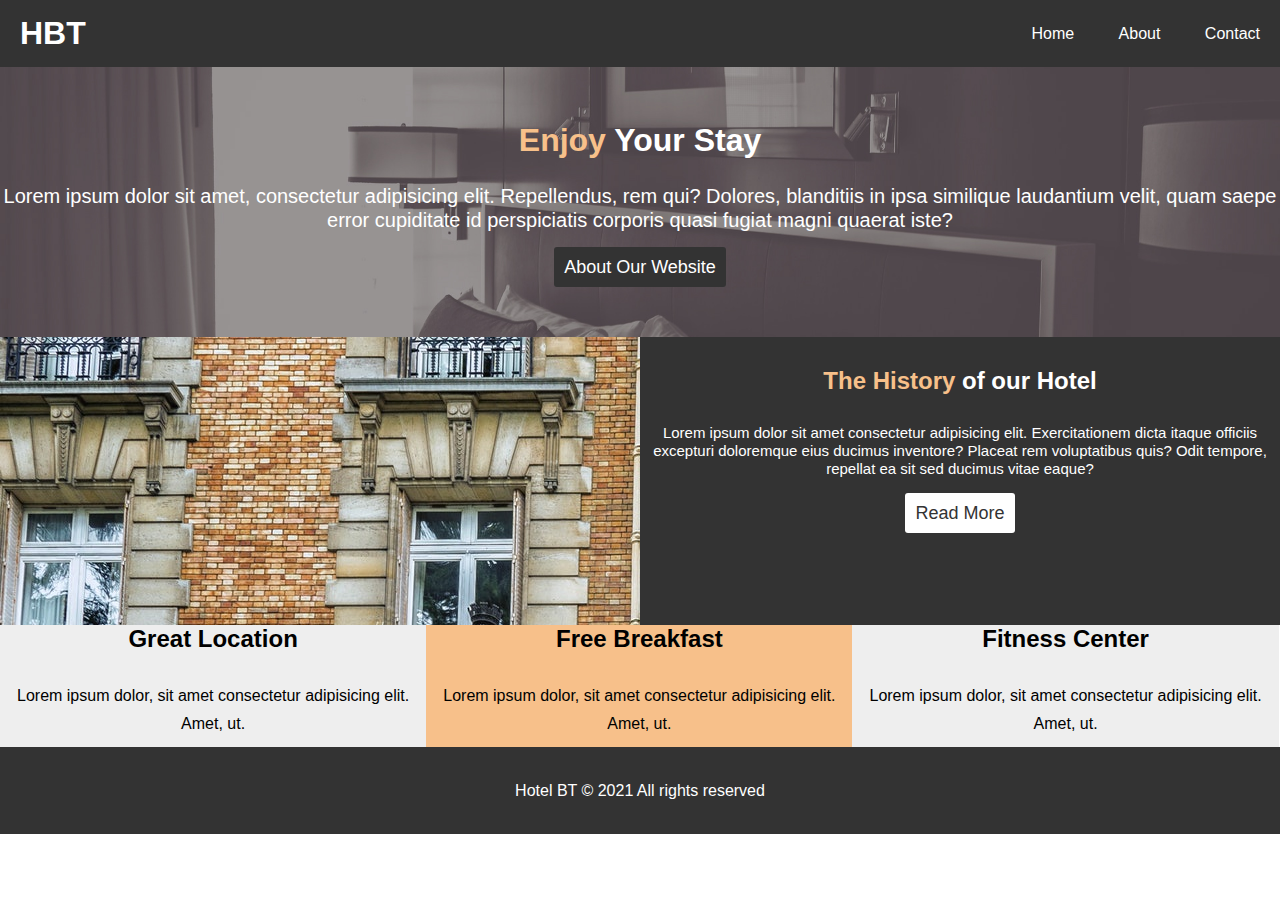
<file: hotel_website/index.html>
<!DOCTYPE html>
<html lang="en">
<head>
    <meta charset="UTF-8">
    <meta http-equiv="X-UA-Compatible" content="IE=edge">
    <meta name="viewport" content="width=device-width, initial-scale=1.0">
    <meta name="keywords" content="hotel,best hotel">
    <meta name="description" content="best hotels in varanasi">
    <link rel="stylesheet" href="https://use.fontawesome.com/releases/v5.6.1/css/all.css" integrity="sha384-gfdkjb5BdAXd+lj+gudLWI+BXq4IuLW5IT+brZEZsLFm++aCMlF1V92rMkPaX4PP" crossorigin="anonymous">
    <link rel="stylesheet" href="css/style.css">
    <title>Hotel HBT | Welcome</title>
</head>
<body>
    <header>
        <nav id = "navbar">
            <h1 class = "logo"><a href="./index.html">HBT</a></h1>
            <ul>
                <li><a href="./index.html">Home</a></li>
                <li><a href="./about.html">About</a></li>
                <li><a href="./contact.html">Contact</a></li>
            </ul>
        </nav>
        <div id="showcase">
            <div id = "showcase-content">
                <h1><span class="lead">Enjoy</span> Your Stay</h1>
                <p class ="my-para">Lorem ipsum dolor sit amet, consectetur adipisicing elit. Repellendus, rem qui? Dolores, blanditiis in ipsa similique laudantium velit, quam saepe error cupiditate id perspiciatis corporis quasi fugiat magni quaerat iste?</p>
                <a href="./about.html" class = "btn">About Our Website</a>
            </div>
        </div>
    </header>
    
    <section class = "my-details">
        <div class = "home-img"></div>
        <div class = "home-info">
            <h2><span class="lead">The History</span> of our Hotel</h2>
            <p class="my-para my-para-light">Lorem ipsum dolor sit amet consectetur adipisicing elit. Exercitationem dicta itaque officiis excepturi doloremque eius ducimus inventore? Placeat rem voluptatibus quis? Odit tempore, repellat ea sit sed ducimus vitae eaque?</p>
            <a href="./about.html" class = "btn btn-light">Read More</a>
        </div>
    </section>

    <section id ="features">
        <div class="box bg-light">
            <i class="fas fa-hotel fa-3x"></i>
            <h2>Great Location</h2>
            <p>Lorem ipsum dolor, sit amet consectetur adipisicing elit. Amet, ut.</p>
        </div>
        <div class="box bg-dark">
            <i class="fas fa-utensils fa-3x"></i>
            <h2>Free Breakfast</h2>
            <p>Lorem ipsum dolor, sit amet consectetur adipisicing elit. Amet, ut.</p>
        </div>
        <div class="box bg-light">
            <i class="fas fa-dumbbell fa-3x"></i>
            <h2>Fitness Center</h2>
            <p>Lorem ipsum dolor, sit amet consectetur adipisicing elit. Amet, ut.</p>
        </div>
    </section>
    <div class="clr"></div>
    <footer>
        <div class ="footer-main">
            <p>Hotel BT &copy; 2021 All rights reserved</p>
        </div>
    </footer>
</body>
</html>
</file>
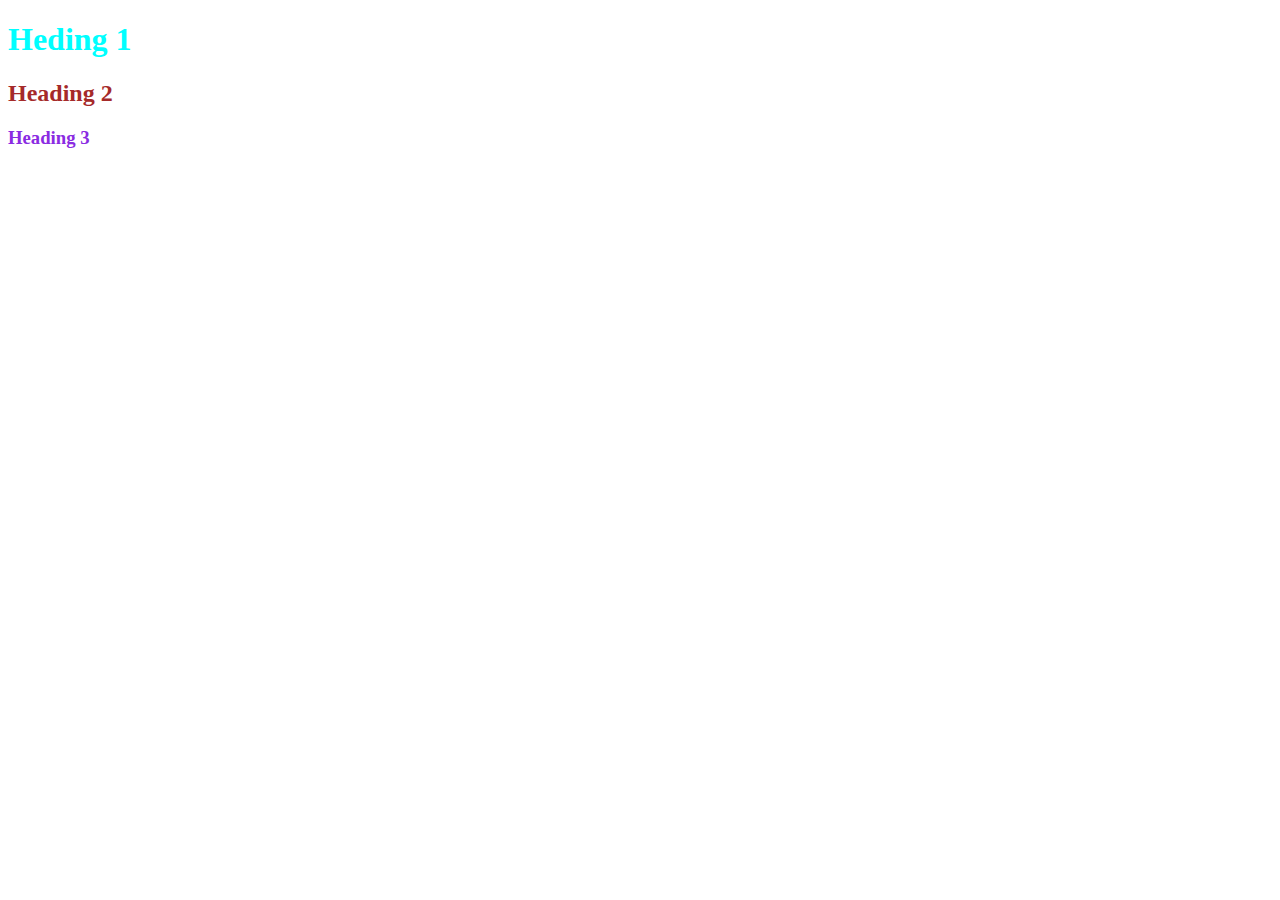
<file: 01_lear_css.html>
<!DOCTYPE html>
<html lang="en">
<head>
    <meta charset="UTF-8">
    <meta http-equiv="X-UA-Compatible" content="IE=edge">
    <meta name="viewport" content="width=device-width, initial-scale=1.0">
    <title>Learn css</title>
    <link rel="stylesheet" href="/stylesheet/style.css">
    <style>
        h1{
            color: aqua;
        }
    </style>
</head>
<body>
    <h1>Heding 1</h1>
    <h2 style = "color: brown;">Heading 2</h2>
    <h3>Heading 3</h3>
</body>
</html>
</file>
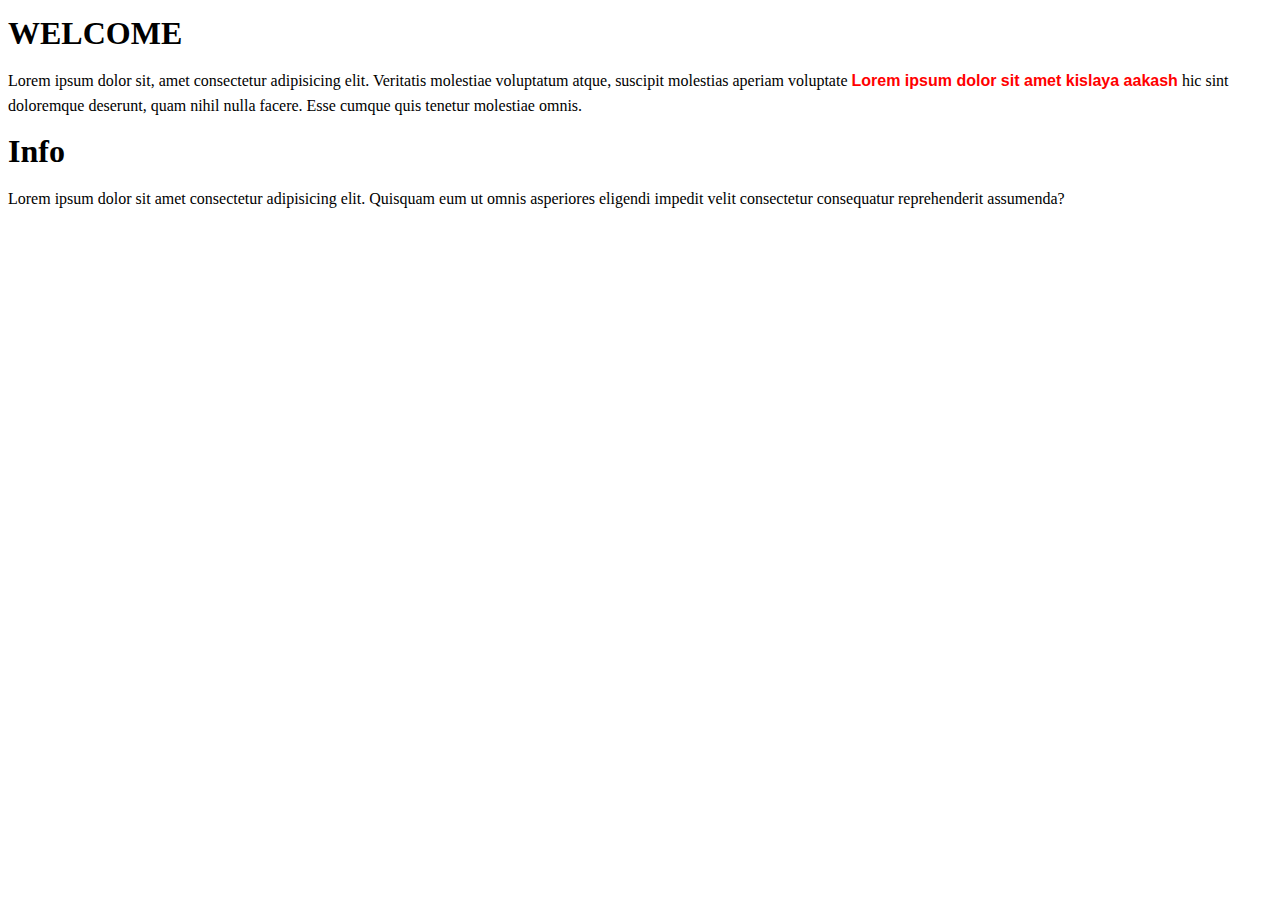
<file: 02_learn_css_fonts.html>
<!DOCTYPE html>
<html lang="en">
<head>
    <meta charset="UTF-8">
    <meta http-equiv="X-UA-Compatible" content="IE=edge">
    <meta name="viewport" content="width=device-width, initial-scale=1.0">
    <title>Learn fonts</title>
    <style>
        body{
            line-height: 25px;
        }
        #welcome p span{
            color: rgb(255,0,0);
            font-family: Verdana, Geneva, Tahoma, sans-serif;
            font-weight: bold;
        }
    </style>
</head>
<body>
    <div id = "welcome">
        <h1>WELCOME</h1>
        <p>
            Lorem ipsum dolor sit, amet consectetur adipisicing elit. Veritatis molestiae voluptatum atque, 
            suscipit molestias aperiam voluptate <span>Lorem ipsum dolor sit amet kislaya aakash</span> hic sint doloremque deserunt, quam nihil nulla facere. 
            Esse cumque quis tenetur molestiae omnis.
        </p>
    </div>
    <div>
        <h1>Info</h1>
        Lorem ipsum dolor sit amet consectetur adipisicing elit. Quisquam eum ut omnis asperiores eligendi impedit velit consectetur 
        consequatur reprehenderit assumenda?
    </div>
</body>
</html>
</file>
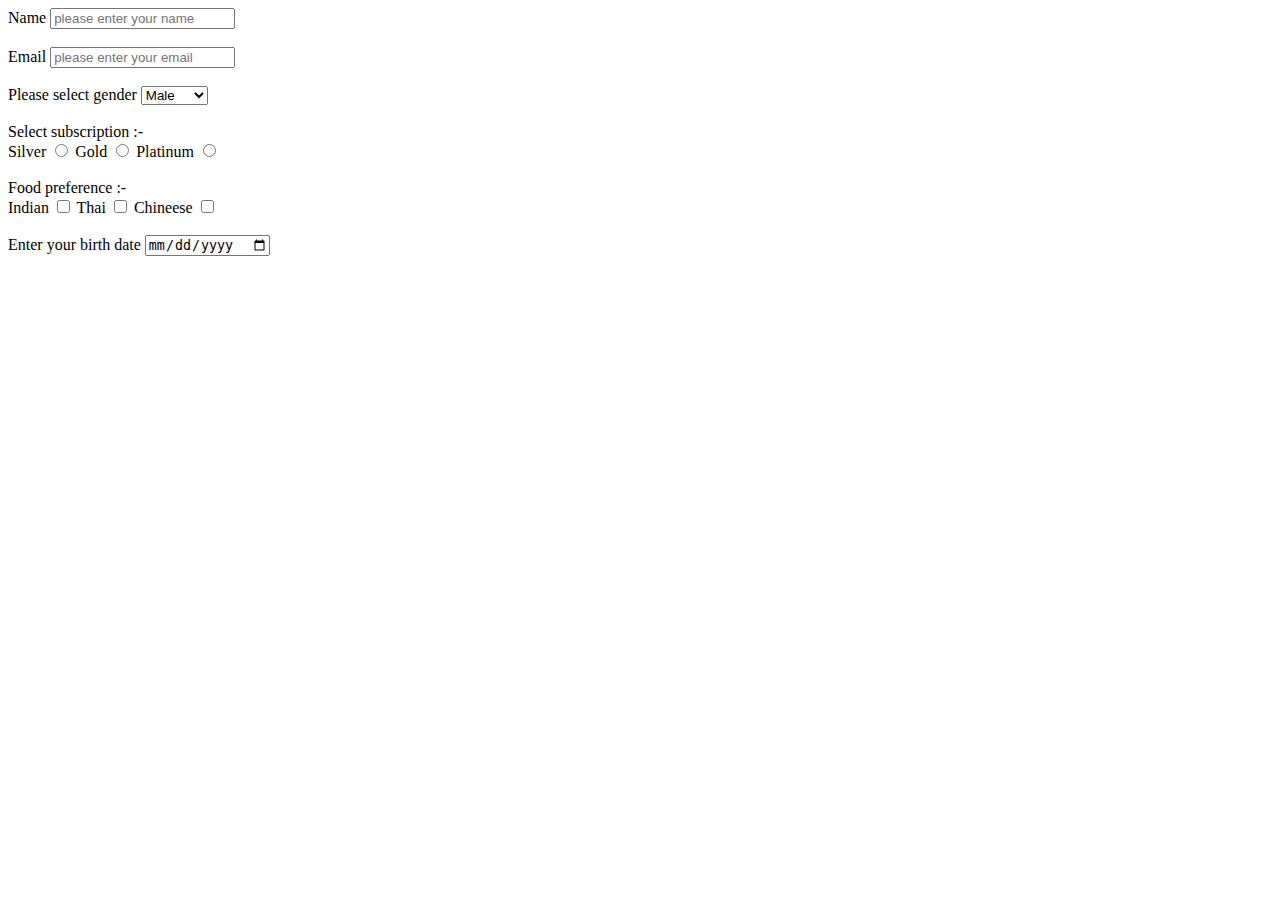
<file: 05_registration_form.html>
<!DOCTYPE html>
<html lang="en">
<head>
    <meta charset="UTF-8">
    <meta http-equiv="X-UA-Compatible" content="IE=edge">
    <meta name="viewport" content="width=device-width, initial-scale=1.0">
    <title>Registration form</title>
</head>
<body>
    <!-- Registration form begins -->
    <!-- The for attribute of <label> must be equal to the id attribute of the related element to bind them together.
     A label can also be bound to an element by placing the element inside the <label> element.  -->
    <!-- Name field -->
    <label for="name">Name</label>
    <input type="text" name="name" id="name" placeholder="please enter your name">
    <br>
    <br>
    <!-- email field -->
    <label for="email">Email</label>
    <input type="email" name="email" id="email" placeholder="please enter your email">
    <br>
    <br>
    <!-- gender field -->
    <label for="gender " name = "sex" id = "sex">Please select gender</label>
    <select name="sex" id="sex">
        <!-- use selected attribute  -->
        <option value="Male" selected> Male</option> 
        <option value="Female"> Female</option>
        <option value="Other">Other</option>
    </select>
    <br>
    <br>
    <!-- Select subscription Type -->
    Select subscription :-
    <br>
    <label for="silver"> Silver</label>
    <input type="radio" name="subscription" id="silver" value = "silver">
    <label for="gold"> Gold</label>
    <input type="radio" name="subscription" id="gold" value = "gold">
    <label for="platinum"> Platinum</label>
    <input type="radio" name="subscription" id="platinum" value = "platinum">
    <br>
    <br>
    <!-- Select food preference -->   
    Food preference :-
    <br>
    <label for="indian">Indian</label>
    <input type="checkbox" name="food" id="indian" value = "indian">
    <label for="thai">Thai</label>
    <input type="checkbox" name="food" id="thai" value = "thai">
    <label for="chineese">Chineese</label>
    <input type="checkbox" name="food" id="chineese" value = "chineese"> 
    <br>
    <br>
    <!-- birth date -->
    <label for="birthdate">Enter your birth date</label>
    <input type="date" name="birthdate" id="birthdate">
    
</body>
</html>
<!-- Important observation -->

    <!-- The for attribute of <label> must be equal to the id attribute of the related element to bind them together.
     A label can also be bound to an element by placing the element inside the <label> element.  -->

    <!-- for <input> tag as radio the name of all the input radio should be same for proper functionality -->
    <!-- same is true for checkboxes also -->
</file>
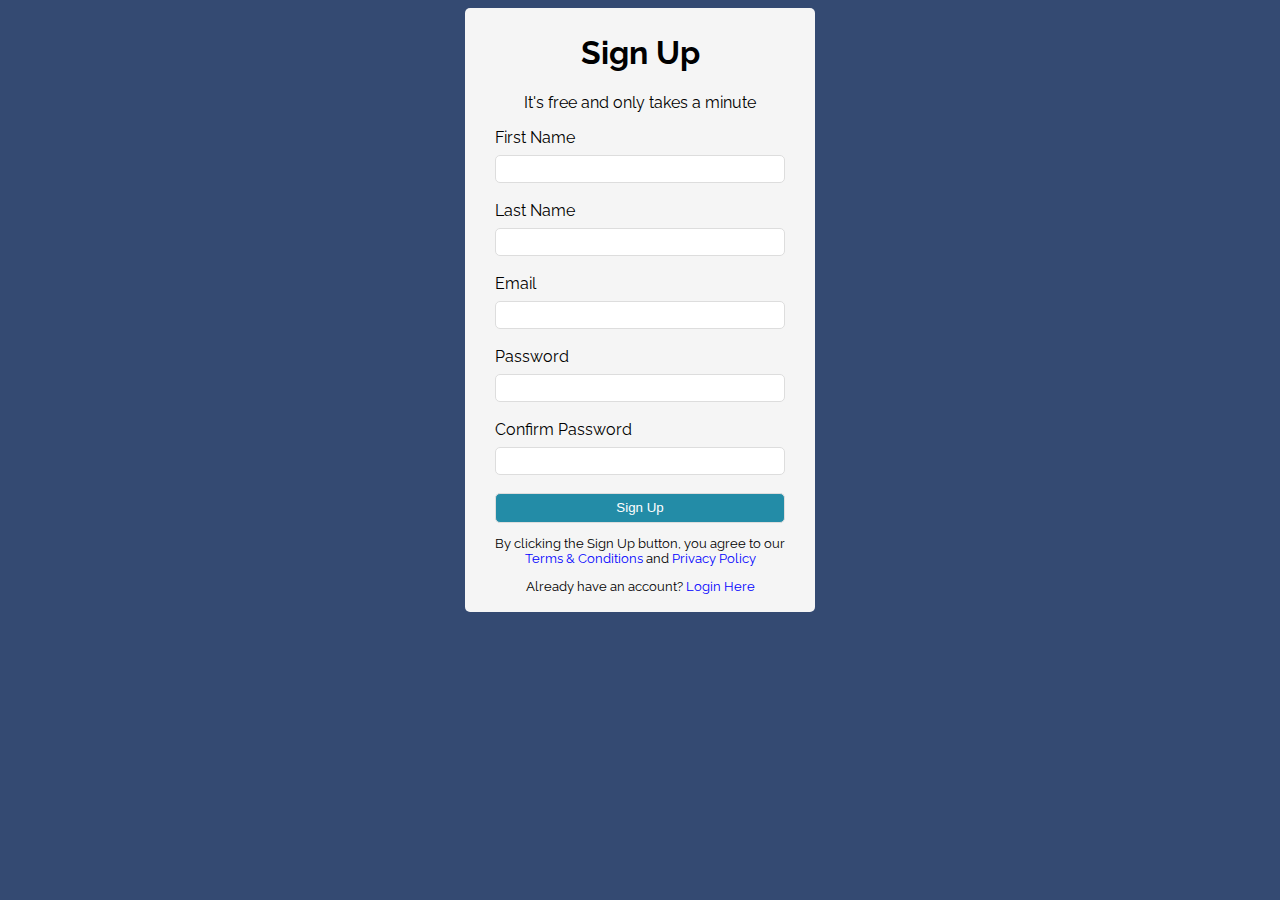
<file: registration_form_model.html>
<!DOCTYPE html>
<html lang="en">
  <head>
    <meta charset="UTF-8" />
    <meta name="viewport" content="width=device-width, initial-scale=1.0" />
    <meta http-equiv="X-UA-Compatible" content="ie=edge" />
    <title>Form Styling</title>
    <link
      href="https://fonts.googleapis.com/css?family=Raleway"
      rel="stylesheet"
    />
    <style>
      * {
        box-sizing: border-box;
      }

      body {
        background-color: #344a72;
        font-family: Raleway;
      }

      a {
          /* to remove underline from links*/
        text-decoration: none;
      }

      #container {
        background-color: whitesmoke;
        max-width: 350px;
        margin: auto;
        padding: 5px 30px ;
        border-radius: 5px;
        z-index: 1;
      }

      .form-wrap {
        /* 
          This is the white area around the form and heading, etc
        */
      }

      .form-wrap h1,
      .form-wrap p {
        text-align: center;
      }

      .form-wrap .form-group {
        display : block;
        padding-bottom: 18px;
      }

      .form-wrap .form-group label {
        display : block ;
        padding-bottom : 8px;
        }

      .form-wrap .form-group input {
        display : block;
        height: 28px;
        width :100%;
        border : #ddd 1px solid;
        border-radius :5px;
        
    }

      .form-wrap button {
        /* 
          Button should wrap accross 100% and display as block
          Background color for button is #49c1a2
        */
        display : block;
        width: 100%;
        background-color: rgb(35, 140, 167);
        border-radius: 5px;
        height: 30px;
        color : white; 
        border : #ddd 1px solid;
      }

      .form-wrap button:hover {
        cursor: pointer;
        background-color : rgb(35, 100, 167);
      }

      .form-wrap .bottom-text {
        text-align: center;
        font-size: small;
      }

      .form-wrap .bottom-text a{
        color : blue;
      }

      .form-wrap .bottom-text a:hover{
        color : rgb(228, 21, 228)
      }

      footer {
        text-align:center;
        font-size: small;
      }

      footer a {
          color : blue;
      }

      footer a:hover {
        color : rgb(228, 21, 228)
      }

      


    </style>
  </head>
  <body>
    <div id="container">
      <div class="form-wrap">
        <h1>Sign Up</h1>
        <p>It's free and only takes a minute</p>
        <form>
          <div class="form-group">
            <label for="first-name">First Name</label>
            <input type="text" name="firstName" id="first-name" />
          </div>
          <div class="form-group">
            <label for="last-name">Last Name</label>
            <input type="text" name="lastName" id="last-name" />
          </div>
          <div class="form-group">
            <label for="email">Email</label>
            <input type="email" name="email" id="email" />
          </div>
          <div class="form-group">
            <label for="password">Password</label>
            <input type="password" name="password" id="password" />
          </div>
          <div class="form-group">
            <label for="password2">Confirm Password</label>
            <input type="password" name="pasword2" id="password2" />
          </div>
          <button type="submit" class="btn">Sign Up</button>
          <p class="bottom-text">
            By clicking the Sign Up button, you agree to our
            <a href="#">Terms & Conditions</a> and
            <a href="#">Privacy Policy</a>
          </p>
        </form>
      </div>
      <footer>
        <p>Already have an account? <a href="#">Login Here</a></p>
      </footer>
    </div>
  </body>
</html>
</file>
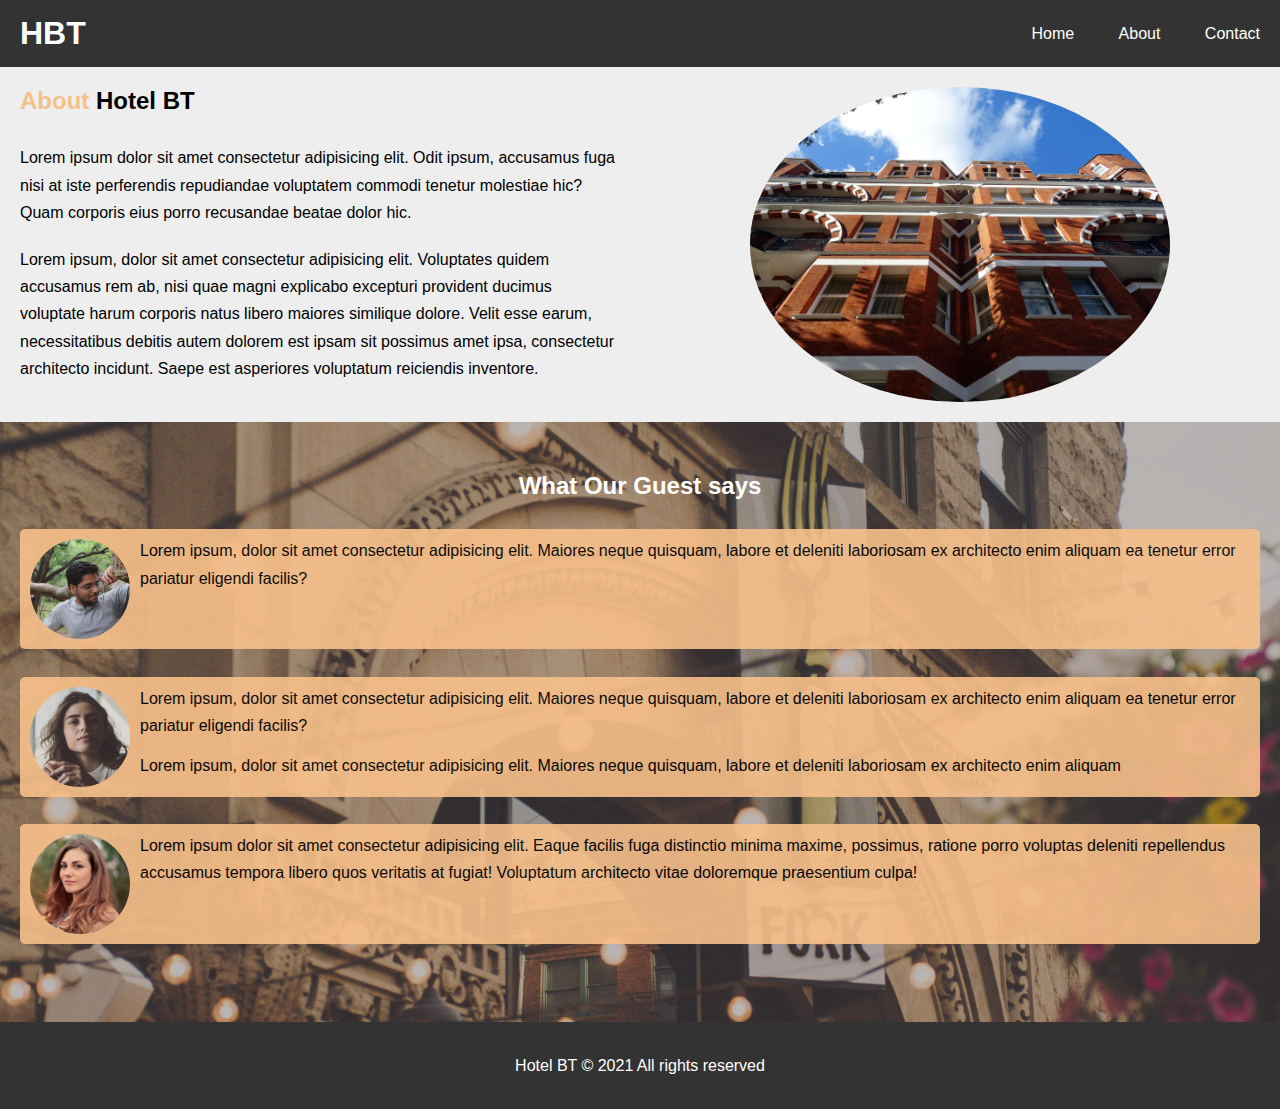
<file: hotel_website/about.html>
<!DOCTYPE html>
<html lang="en">
<head>
    <meta charset="UTF-8">
    <meta http-equiv="X-UA-Compatible" content="IE=edge">
    <meta name="viewport" content="width=device-width, initial-scale=1.0">
    <meta name="keywords" content="hotel,best hotel">
    <meta name="description" content="best hotels in varanasi">
    <link rel="stylesheet" href="css/style.css">
    <title>Hotel HBT | About</title>
</head>
<body class = "bg-light">
    <header>
        <nav id = "navbar">
            <h1 class = "logo"><a href="./index.html">HBT</a></h1>
            <ul>
                <li><a href="./index.html">Home</a></li>
                <li><a href="./about.html">About</a></li>
                <li><a href="./contact.html">Contact</a></li>
            </ul>
        </nav>
    </header>
    <section id = "about-hotel" >
        <div class = "info-left">
            <h2><span class="lead">About</span> Hotel BT</h2>
            <p>Lorem ipsum dolor sit amet consectetur adipisicing elit. Odit ipsum, accusamus fuga nisi at iste perferendis repudiandae voluptatem commodi tenetur molestiae hic? Quam corporis eius porro recusandae beatae dolor hic.</p>
            <p>Lorem ipsum, dolor sit amet consectetur adipisicing elit. Voluptates quidem accusamus rem ab, nisi quae magni explicabo excepturi provident ducimus voluptate harum corporis natus libero maiores similique dolore. Velit esse earum, necessitatibus debitis autem dolorem est ipsam sit possimus amet ipsa, consectetur architecto incidunt. Saepe est asperiores voluptatum reiciendis inventore.</p>
        </div>
        <div class = "info-right">
            <img src="../hotel_website/img/photo-2.jpg" alt="">
        </div>
    </section>
    <div class="clr"></div>
    <section id = "testimonials" class="py">
        <h2>What Our Guest says</h2>
        <div class = "testimonials bg-dark">
           <img src="./img/person-3.jpg" alt="person1">
           <p>Lorem ipsum, dolor sit amet consectetur adipisicing elit. Maiores neque quisquam, labore et deleniti laboriosam ex architecto enim aliquam ea tenetur error pariatur eligendi facilis?</p>
        </div>
        <br>
        <div class = "testimonials bg-dark">
            <img src="./img/person-2.jpg" alt="person1">
            <p>Lorem ipsum, dolor sit amet consectetur adipisicing elit. Maiores neque quisquam, labore et deleniti laboriosam ex architecto enim aliquam ea tenetur error pariatur eligendi facilis?</p>
            <p>Lorem ipsum, dolor sit amet consectetur adipisicing elit. Maiores neque quisquam, labore et deleniti laboriosam ex architecto enim aliquam </p>
        </div>
        <br>
        <div class = "testimonials bg-dark">
            <img src="./img/person-1.jpg" alt="person1">
            <p>Lorem ipsum dolor sit amet consectetur adipisicing elit. Eaque facilis fuga distinctio minima maxime, possimus, ratione porro voluptas deleniti repellendus accusamus tempora libero quos veritatis at fugiat! Voluptatum architecto vitae doloremque praesentium culpa!</p>
           
        </div>
    </section>
    <footer>
        <div class ="footer-main">
            <p>Hotel BT &copy; 2021 All rights reserved</p>
        </div>
    </footer>
</body>
</html>
</file>
<file: hotel_website/css/style.css>
*{
    margin: 0;
    padding: 0;
    box-sizing: border-box;
}

body{
    font-family: 'Segoe UI', Tahoma, Geneva, Verdana, sans-serif;
    line-height: 1.7em;
}

a{
    text-decoration: none;
    color: #333;
}

.py{
    padding: 20px;
}


h1,h2,h3{
    padding-bottom: 20px;
}

p{
    padding : 10px 0px
}

/*navbar*/
#navbar{
    background: #333;
    color:#fff;
    overflow : auto;
}

#navbar a{
    color :#fff
}

#navbar h1 a {
    color :#fff;
    padding-left : 20px;
}

#navbar ul{
    list-style: none;
    float: right;
    padding-top: 20px;
}

#navbar li{
    display: inline;
    padding: 20px;  
}

#navbar h1{
    float: left;
    padding-top: 20px;
}

#navbar li a:hover{
    color : #f7c08a;
}

#showcase{
    background: url('../img/showcase.jpg') no-repeat center center/cover;
    height : 270px;
}

#showcase-content{
    padding-top : 60px;
    color :#fff;
    text-align: center;
}

.lead{
    color: #f7c08a !important;
}

.my-para{
    font-size: 20px;
    line-height: 1.2em;
    padding-bottom: 22px;
}

.my-para-light{
    font-size: 15px;
}

.btn{
    font-size: 18px;
    background: #333;
    color: #fff;
    padding: 10px;
    border: none;
    border-radius: 3px;
}

.btn-light{
    background: #fff;
    color:#333;
}

.btn:hover{
    color:#333;
    background : #f7c08a
}

.my-details{
    height: 288px;
}

.clr{
    clear: both;
}

.my-details .home-img{
    float: left;
    background: url('../img/photo-1.jpg') no-repeat;
    width : 50%;
    min-height: 100%;
}

.my-details .home-info{
    float: right;
    width: 50%;
    text-align: center;
    color: #fff;
    background: #333;
    min-height: 100%
}

.my-details .home-info h2{
    padding-top: 30px;
}

.box{
    float: left;
    width: 33.3%;
    text-align: center;
}

.box i{
    padding-top: 20px;
}
.bg-light{
    background: rgb(238, 238, 238) !important;
    z-index: 1;
}
.bg-dark{
    background: #f7c08a;
}

.info-left{
    float: left;
    width: 50%;
    min-height: 100%;
    padding: 20px;
}

.info-right{
    float: right;
    width: 50%;
    min-height: 100%;
    padding: 20px;
}

.info-right img{
    display: block;
    margin: auto;
    width: 70%;
    border-radius: 50%;
}

#testimonials{
    height: 600px;
    background: url('../img/test-bg.jpg') center center/cover;
}

#testimonials h2{
    padding: 30px 0;
    text-align: center;
    color: #fff;
}

#testimonials .testimonials{
    max-width: auto;
    height: 120px;
    border-radius: 5px;
    opacity: 0.9;
}

#testimonials .testimonials img{
    width: 120px;
    float: left;
    overflow: hidden;
    padding: 10px;
    border-radius: 50%;
}

#testimonials p{
    padding: 8px 0 5px 0 !important;
}

.footer-main{
    text-align: center;
    background: #333;
    color: #fff;
    padding: 20px;
}
</file>
<file: stylesheet/style.css>
h3{
    color: blueviolet;
}
</file>
